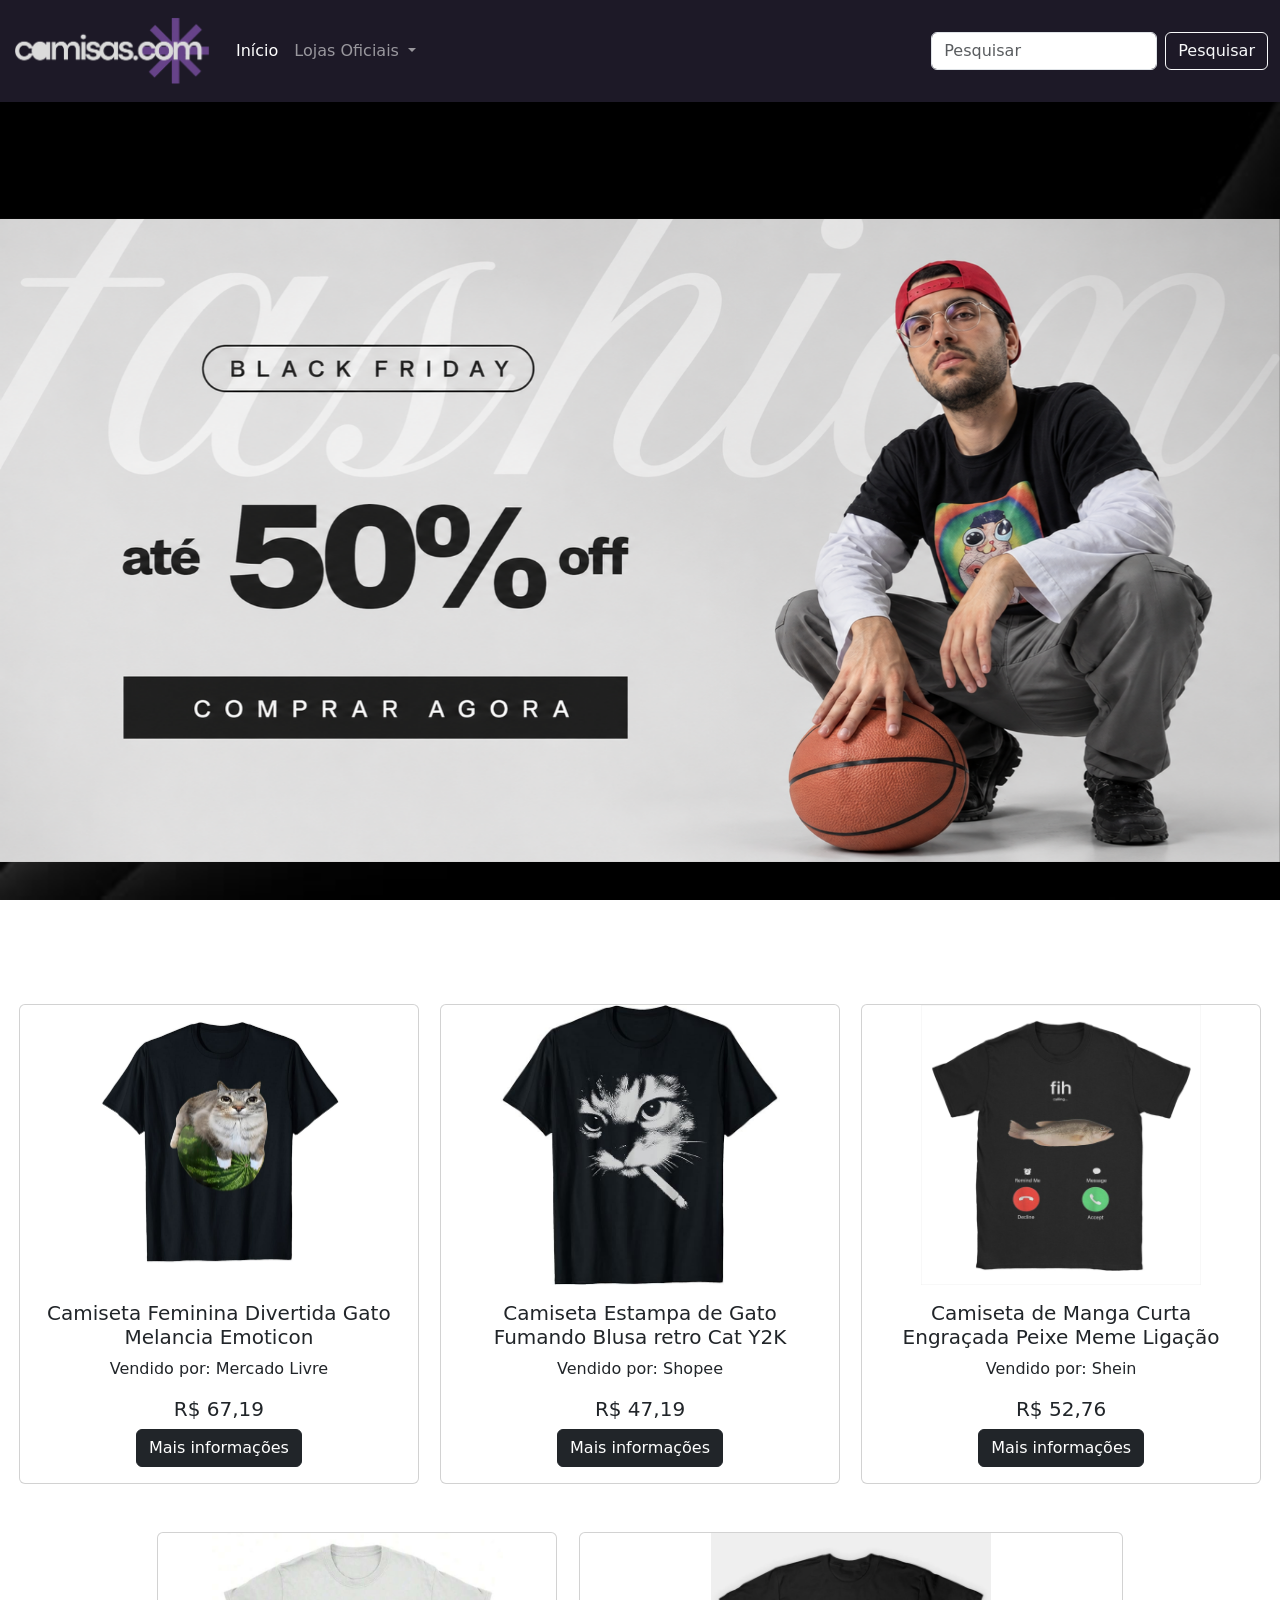
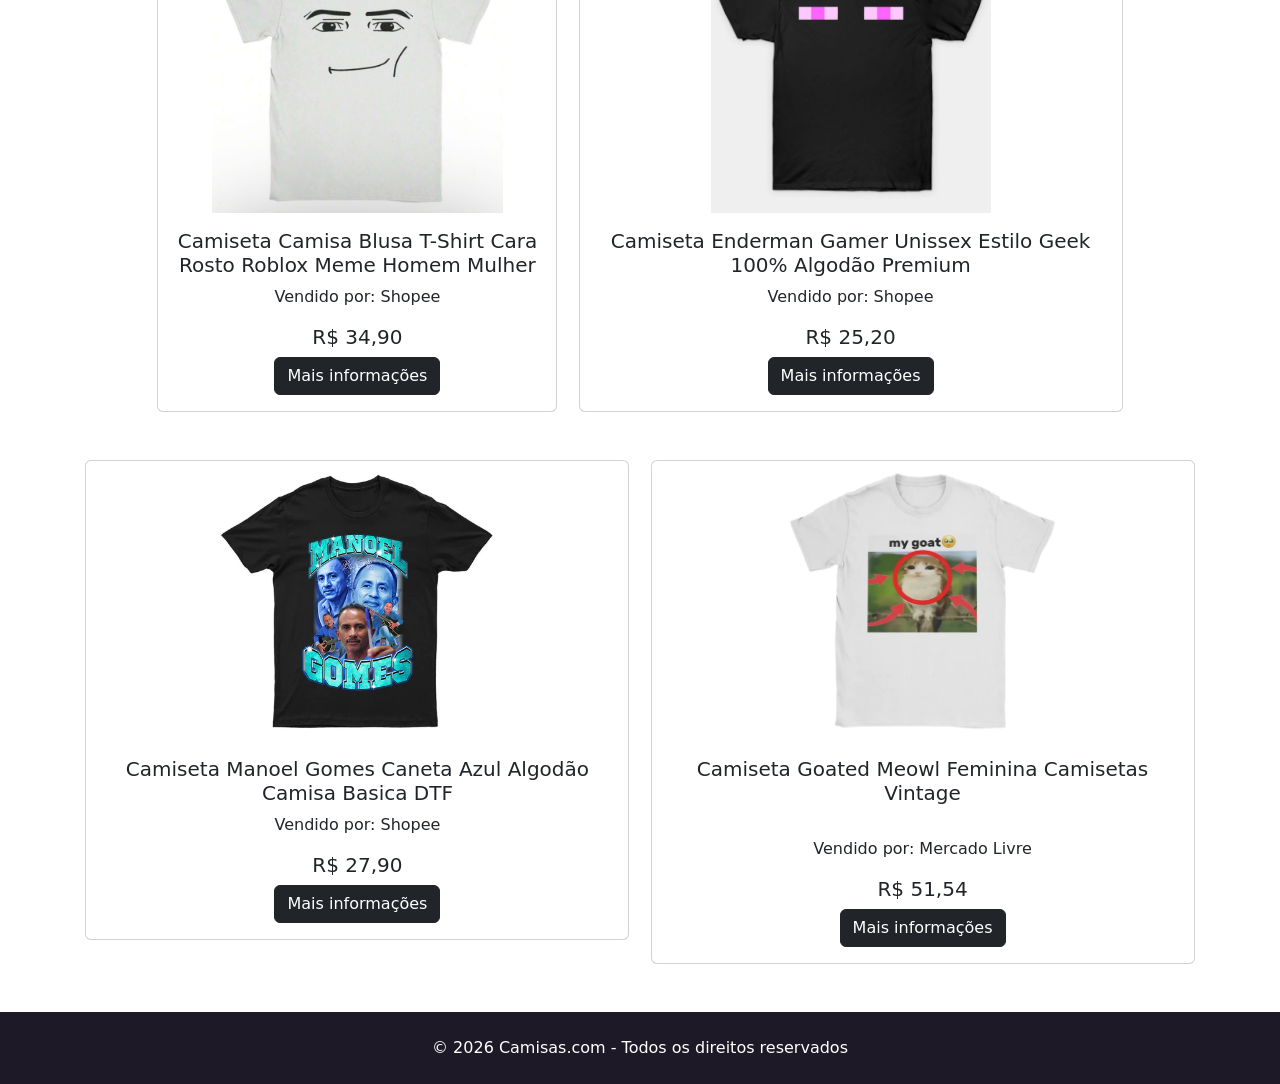
<file: index.html>
<!DOCTYPE html>
<html lang="pt-br">
<head>
    <meta charset="UTF-8">
    <meta name="viewport" content="width=device-width, initial-scale=1.0">
    <link href="https://cdn.jsdelivr.net/npm/bootstrap@5.0.2/dist/css/bootstrap.min.css" rel="stylesheet" integrity="sha384-EVSTQN3/azprG1Anm3QDgpJLIm9Nao0Yz1ztcQTwFspd3yD65VohhpuuCOmLASjC" crossorigin="anonymous">
    <script src="https://cdn.jsdelivr.net/npm/bootstrap@5.0.2/dist/js/bootstrap.bundle.min.js" integrity="sha384-MrcW6ZMFYlzcLA8Nl+NtUVF0sA7MsXsP1UyJoMp4YLEuNSfAP+JcXn/tWtIaxVXM" crossorigin="anonymous"></script>
    <link rel="stylesheet" href="css/style.css">
    <title>camisas.com</title>
    <body>


    <nav class="navbar navbar-expand-lg navbar-dark minha-navbar">
  <div class="container-fluid">
    <a class="navbar-brand" href="#"><img src="img/logo.png" width="200px" alt="logo"></a>
    <button class="navbar-toggler" type="button" data-bs-toggle="collapse" data-bs-target="#navbarSupportedContent" aria-controls="navbarSupportedContent" aria-expanded="false" aria-label="Toggle navigation">
      <span class="navbar-toggler-icon"></span>
    </button>
    <div class="collapse navbar-collapse" id="navbarSupportedContent">
      <ul class="navbar-nav me-auto mb-2 mb-lg-0">
        <li class="nav-item">
          <a class="nav-link active" aria-current="page" href="#">Início</a>
        </li>
        <li class="nav-item dropdown">
          <a class="nav-link dropdown-toggle" href="#" id="navbarDropdown" role="button" data-bs-toggle="dropdown" aria-expanded="false">
            Lojas Oficiais
          </a>
          <ul class="dropdown-menu" aria-labelledby="navbarDropdown">
            <li><a class="dropdown-item" href="https://www.mercadolivre.com.br">Mercado Livre</a></li>
            <li><a class="dropdown-item" href="https://www.shopee.com.br">Shopee</a></li>
            <li><a class="dropdown-divider"></li>
            <li><a class="dropdown-item" href="https://www.shein.com.br">Shein</a></li>
          </ul>
        </li>

      </ul>
      <form class="d-flex">
        <input class="form-control me-2" type="search" placeholder="Pesquisar" aria-label="Pesquisar">
        <button class="btn btn-outline-light" type="submit">Pesquisar</button>
      </form>
    </div>
  </div>
</nav>

<div id="carouselExampleSlidesOnly" class="carousel slide mt-4 w-100" data-bs-ride="carousel">
  <div class="carousel-inner">
    <div class="carousel-item active">
      <img src="img/banner1.png" class="d-block w-100" alt="Banner">
    </div>
    <div class="carousel-item">
      <img src="img/banner2.png" class="d-block w-100" alt="Banner">
    </div>
    <div class="carousel-item">
      <img src="img/banner3.jpg" class="d-block w-100" alt="Banner">
    </div>
  </div>
</div>


<div class="text-center">

<div class="card d-inline-block mt-5 mx-2" style="width: 25rem;">
  <img src="img/camisa1.jpg" class="card-img-top" alt="produto">
  <div class="card-body">
     <h5 class="card-title">Camiseta Feminina Divertida Gato Melancia Emoticon</h5>
        <p class="card-text">Vendido por: Mercado Livre</p>
        <h5>R$ 67,19</h5>

        <a href="https://produto.mercadolivre.com.br/MLB-5887682144-camiseta-feminina-divertida-gato-melancia-emoticon-_JM" class="btn btn-dark" target="_blank">Mais informações</a>
  </div>
</div>

<div class="card d-inline-block mt-5 mx-2" style="width: 25rem;">
  <img src="img/camisa2.jpg" class="card-img-top" alt="produto">
  <div class="card-body">
     <h5 class="card-title">Camiseta Estampa de Gato Fumando Blusa retro Cat Y2K</h5>
        <p class="card-text">Vendido por: Shopee</p>
        <h5>R$ 47,19</h5>

        <a href="https://shopee.com.br/Camiseta-Estampa-de-Gato-Fumando-Blusa-retro-Cat-Y2K-Camisa-algodão-Unissex-do-P-ao-G3-Plus-size-i.1452571963.22694818497" class="btn btn-dark" target="_blank">Mais informações</a>
  </div>
</div>

<div class="card d-inline-block mt-5 mx-2" style="width: 25rem;">
  <img src="img/camisa3.jpg" class="card-img-top" alt="produto">
  <div class="card-body">
     <h5 class="card-title">Camiseta de Manga Curta Engraçada Peixe Meme Ligação</h5>
        <p class="card-text">Vendido por: Shein</p>
        <h5>R$ 52,76</h5>

        <a href="https://m.shein.com/br/Funny-Short-Sleeve-Tee-American-Street-Style-Fashion-Graphic-Enthusiasts-Hilarious-Fish-Graphic-Print-Casual-Black-Summer-p-438845629.html?language=pt&cdn_rsite=ak&ref=m&rep=dir&ret=mbr" class="btn btn-dark" target="_blank">Mais informações</a>
    </div>
  </div>

  <div class="card d-inline-block mt-5 mx-2" style="width: 25rem;">
  <img src="img/camisa4.jpg" class="card-img-top" alt="produto">
  <div class="card-body">
     <h5 class="card-title">Camiseta Camisa Blusa T-Shirt Cara Rosto Roblox Meme Homem Mulher</h5>
        <p class="card-text">Vendido por: Shopee</p>
        <h5>R$ 34,90</h5>

        <a href="https://shopee.com.br/Camiseta-Camisa-Blusa-T-Shirt-Cara-Rosto-Roblox-Meme-Homem-Mulher-Jogo-Game-Adulto-Estampada-Algodão-i.1170107372.46859291784" class="btn btn-dark" target="_blank">Mais informações</a>
    </div>
  </div>

  <div class="card d-inline-block mt-5 mx-2" style="width: 34rem;">
  <img src="img/camisa5.jpg" class="card-img-top" alt="produto">
  <div class="card-body">
     <h5 class="card-title">Camiseta Enderman Gamer Unissex Estilo Geek 100% Algodão Premium</h5>
        <p class="card-text">Vendido por: Shopee</p>
        <h5>R$ 25,20</h5>

        <a href="https://shopee.com.br/Camiseta-Enderman-Gamer-Unissex-Estilo-Geek-100-Algodão-Premium-Casual-i.537970794.58210662062" class="btn btn-dark" target="_blank">Mais informações</a>
    </div>
  </div>

  <div class="card d-inline-block mt-5 mx-2" style="width: 34rem;">
  <img src="img/camisa6.webp" class="card-img-top" alt="produto">
  <div class="card-body">
     <h5 class="card-title">  Camiseta Manoel Gomes Caneta Azul Algodão Camisa Basica DTF</h5>
        <p class="card-text">Vendido por: Shopee</p>
        <h5>R$ 27,90</h5>

        <a href="https://shopee.com.br/Camiseta-Manoel-Gomes-Caneta-Azul-Algodão-Camisa-Basica-DTF-i.612510044.19698108947" class="btn btn-dark" target="_blank">Mais informações</a>
    </div>
  </div>

    <div class="card d-inline-block mt-5 mx-2" style="width: 34rem;">
  <img src="img/camisa7.webp" class="card-img-top" alt="produto">
  <div class="card-body">
     <h5 class="card-title"> Camiseta Goated Meowl Feminina Camisetas Vintage </h5>
     <br>
        <p class="card-text">Vendido por: Mercado Livre</p>
        <h5>R$ 51,54</h5>

        <a href="https://produto.mercadolivre.com.br/MLB-7737456542-camiseta-blc0930-goated-meowl-feminina-camisetas-vintage-g-_JM" class="btn btn-dark" target="_blank">Mais informações</a>
    </div>
  </div>

  </div>

<footer class="text-center text-white py-4 mt-5 minha-navbar">
  <p class="mb-0">© 2026 Camisas.com - Todos os direitos reservados</p>
</footer>

</body>
</html>
</file>
<file: css/style.css>
body {
    background-image: url(../img/background.jpg);
    background-size: cover;
    background-position: center;
    background-attachment: fixed;
 }

 .minha-navbar {
    background-color: #1d1927;
}

.d-block {
    width: 100%;
    height: 830px;
    object-fit: contain;
}

.card-img-top {
    width: 100%;
    height: 280px;
    object-fit: contain;
}

.card {
    vertical-align: top;
}
</file>
